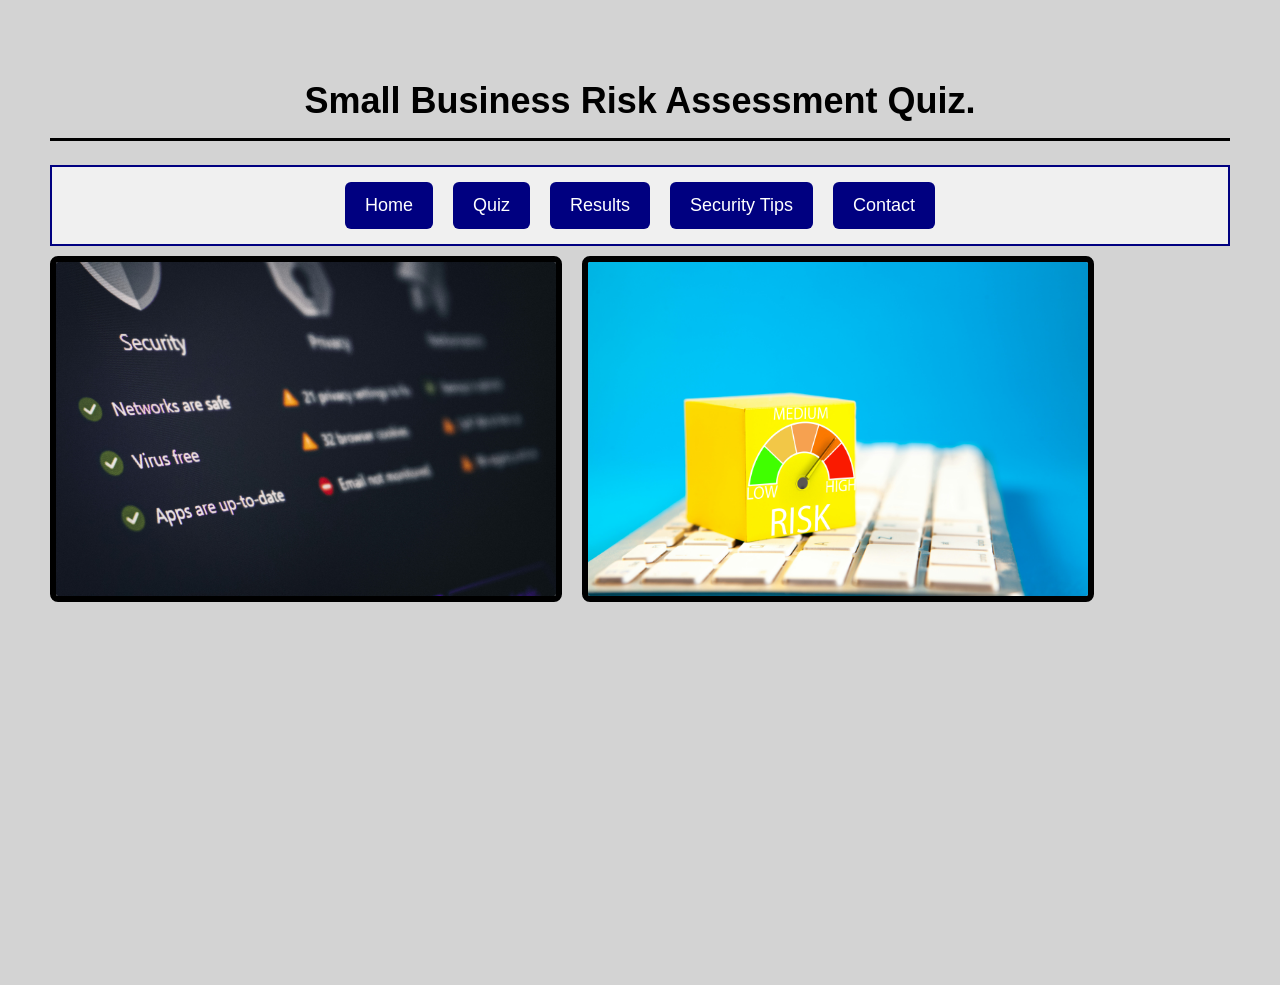
<file: index.html>
<!DOCTYPE html>
<html lang="en">
<head>
    <meta charset="UTF-8">
    <meta name="viewport" content="width=device-width, initial-scale=1.0">
    <title>My Site</title>
    <link rel="stylesheet" href="styles.css">
</head>
<body>
    <h1>Small Business Risk Assessment Quiz.</h1>
    <nav class="navigation">
        <a href="index.html">Home</a>
        <a href="quiz.html">Quiz</a>
        <a href="result.html">Results</a>
        <a href="security_tips.html">Security Tips</a>
        <a href="contact.html">Contact</a>
    </nav>

    <div class="images">
        <img src="images/network-security.jpg"
             alt="Image showing basic checks on security features"
             width="500" height="300" />
        <img src="images/safety_meter.jpg"
             alt="Image showing a safety meter to users, representing risk assessment quiz"
             width="500" height="300" />
    </div>

    <iframe width="560" height="315" src="https://www.youtube.com/embed/iPTKgkH8Jqw?si=X-mzn43ofEJB-eGR" title="YouTube video player" frameborder="0" allow="accelerometer; autoplay; clipboard-write; encrypted-media; gyroscope; picture-in-picture; web-share" referrerpolicy="strict-origin-when-cross-origin" allowfullscreen></iframe>
</body>
</html>
</file>
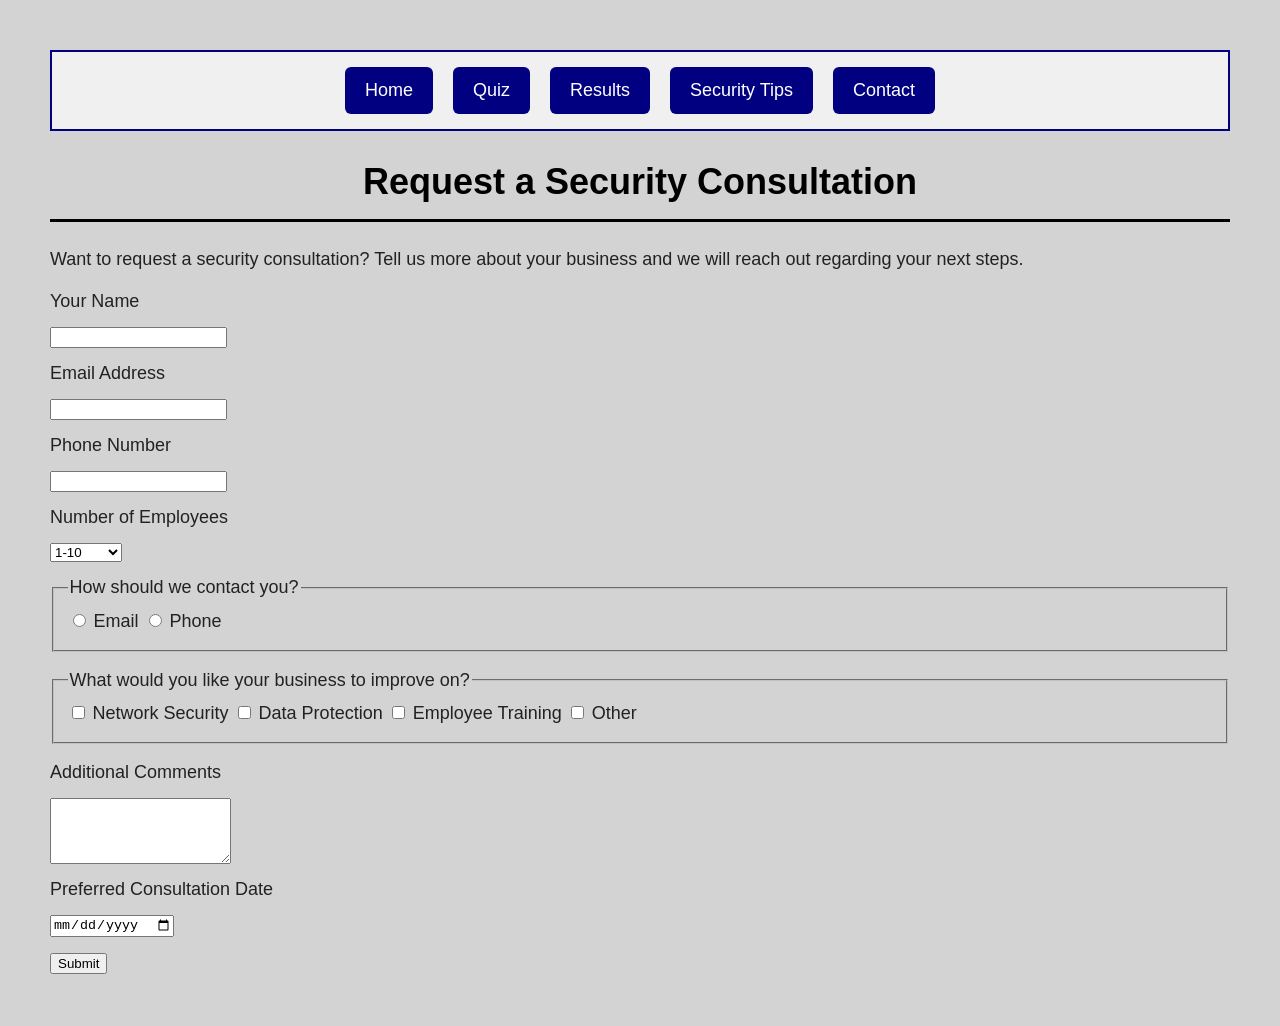
<file: contact.html>
<!DOCTYPE html>
<html lang="en">
<head>
    <meta charset="UTF-8">
    <meta name="viewport" content="width=device-width, initial-scale=1.0">
    <title>Request a Security Consultation</title>
    <link rel="stylesheet" href="styles.css">
</head>
</html>
<body>
    <nav class="navigation">
        <a href="index.html">Home</a>
        <a href="quiz.html">Quiz</a>
        <a href="result.html">Results</a>
        <a href="security_tips.html">Security Tips</a>
        <a href="contact.html">Contact</a>
    </nav>

    <main>
        <h1>Request a Security Consultation</h1>
        <p> Want to request a security consultation? Tell us more about your business and we will reach out regarding your next steps.</p>

        <form method="post" action="https://miswebapps.uncw.edu/mis310/form-submit.aspx">
            <label for="full-name">Your Name</label>
            <input type="text" id="full-name" name ="name" required>

            <label for="email">Email Address</label>
            <input type="email" id="email" name="email" required>

            <label for="phone">Phone Number</label>
            <input type="tel" id="phone" name="phone">

            <label for="business-size">Number of Employees</label>
            <select id="business-size" name="business-size">
                <option value="1-10">1-10</option>
                <option value="11-50">11-50</option>
                <option value="51-200">51-100+</option>
            </select>

             <fieldset>
                <legend>How should we contact you?</legend>
                <input type="radio" id="contact" name="contact-method" value="email">
                <label for="contact">Email</label>
                <input type="radio" id="contact" name="contact-method" value="phone">
                <label for="contact">Phone</label>
            </fieldset>

            <fieldset>
                <legend>What would you like your business to improve on? </legend>
                <input type="checkbox" id="network-security" name="improvement" value="network-security">
                <label for="network-security">Network Security</label>
                <input type="checkbox" id="data-protection" name="improvement" value="data-protection">
                <label for="data-protection">Data Protection</label>
                <input type="checkbox" id="employee-training" name="improvement" value="employee-training">
                <label for="employee-training">Employee Training</label>
                <input type="checkbox" id="other" name="improvement" value="other">
                <label for="other">Other</label>
            </fieldset>

            <label for="message">Additional Comments</label>
            <textarea id="message" name="message" rows="4"></textarea>

            <label for="consult-date">Preferred Consultation Date</label>
            <input type="date" id="consult-date" name="consult-date">

            <button type="submit">Submit</button>

        </form>
    </main>
</body>
</html>
</file>
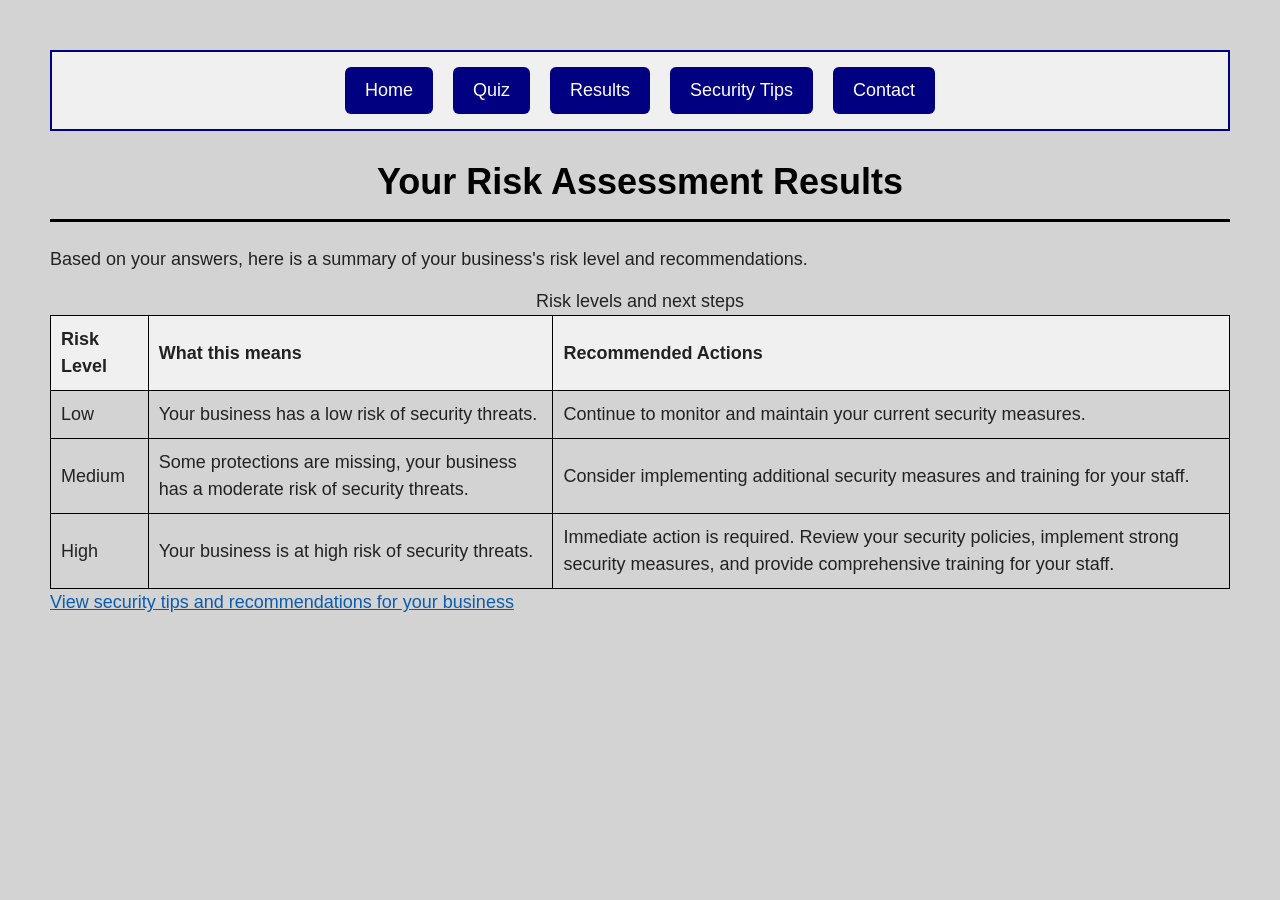
<file: result.html>
<!DOCTYPE html>
<html lang="en">
<head>
    <title>Your Risk Assessment Results</title>
    <link rel="stylesheet" href="styles.css">
</head>
<body>
   <nav class="navigation">
        <a href="index.html">Home</a>
        <a href="quiz.html">Quiz</a>
        <a href="result.html">Results</a>
        <a href="security_tips.html">Security Tips</a>
        <a href="contact.html">Contact</a>
   </nav>

    <h1>Your Risk Assessment Results</h1>
    <p>Based on your answers, here is a summary of your business's risk level and recommendations.</p>

    <table>
        <caption> Risk levels and next steps</caption>
        <thead>
            <tr>
                <th> Risk Level</th>
                <th>What this means</th>
                <th> Recommended Actions</th>
            </tr>
        </thead>
        <tbody>
            <tr>
                <td>Low</td>
                <td>Your business has a low risk of security threats.</td>
                <td>Continue to monitor and maintain your current security measures.</td>
            </tr>
            <tr>
                <td>Medium</td>
                <td>Some protections are missing, your business has a moderate risk of security threats.</td>
                <td>Consider implementing additional security measures and training for your staff.</td>
            </tr>
            <tr>
                <td>High</td>
                <td>Your business is at high risk of security threats.</td>
                <td>Immediate action is required. Review your security policies, implement strong security measures, and provide comprehensive training for your staff.</td>
            </tr>
        </tbody>
    </table>

    <a href="security_tips.html">View security tips and recommendations for your business</a>
</body>
</html>
</file>
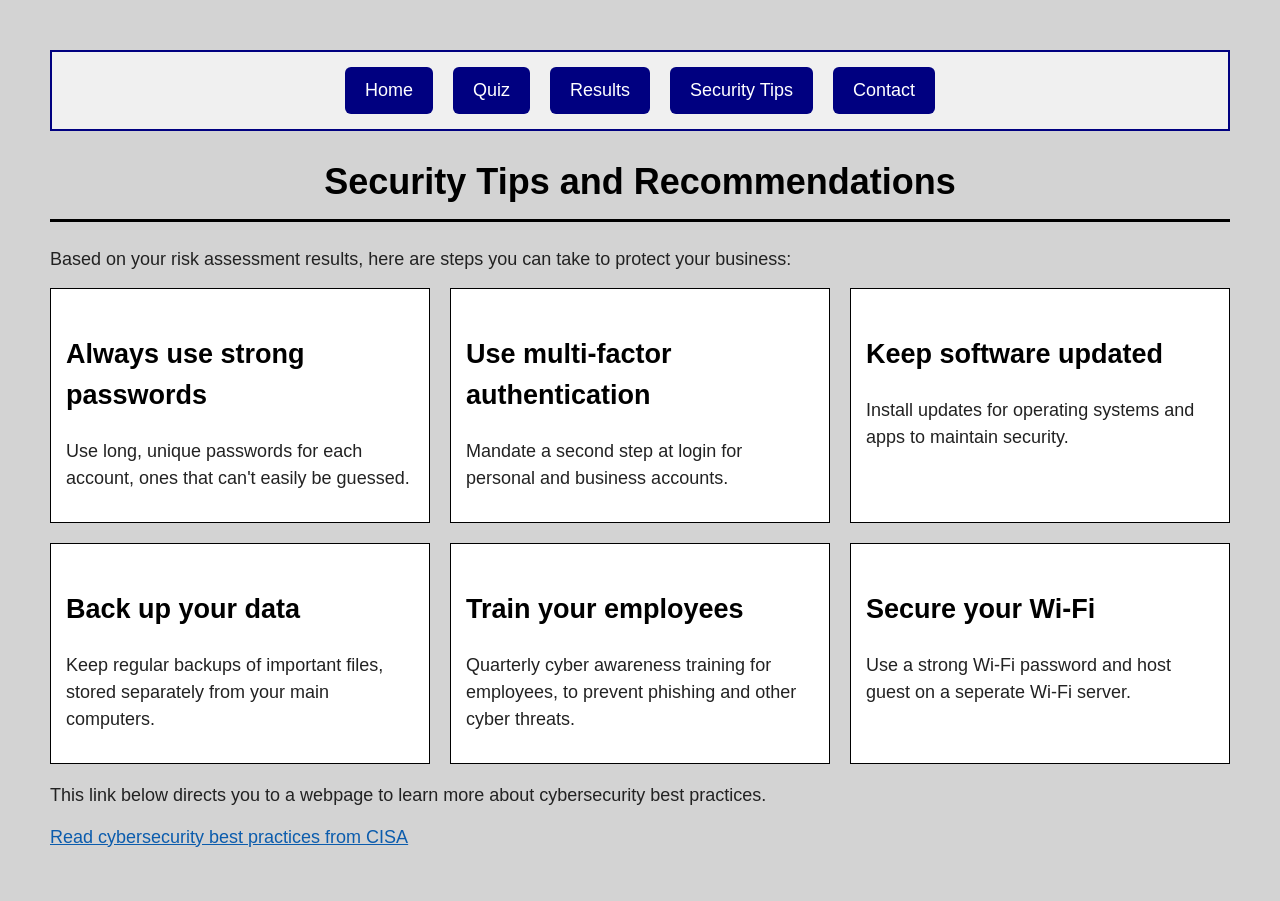
<file: security_tips.html>
<!DOCTYPE html>
<html lang="en">
<head>
    <meta charset="UTF-8">
    <meta name="viewport" content="width=device-width, initial-scale=1.0">
    <title>Security Tips and Recommendations</title>
    <link rel="stylesheet" href="styles.css">
</head>
<body>
    <nav class="navigation">
        <a href="index.html">Home</a>
        <a href="quiz.html">Quiz</a>
        <a href="result.html">Results</a>
        <a href="security_tips.html">Security Tips</a>
        <a href="contact.html">Contact</a>
    </nav>

    <h1>Security Tips and Recommendations</h1>
    <p>Based on your risk assessment results, here are steps you can take to protect your business:</p>

    <section class="tips-grid">
        <article class="tip-card">
            <h2>Always use strong passwords</h2>
            <p>Use long, unique passwords for each account, ones that can't easily be guessed.</p>
        </article>
        <article class="tip-card">
            <h2>Use multi-factor authentication</h2>
            <p>Mandate a second step at login for personal and business accounts.</p>
        </article>
        <article class="tip-card">
            <h2>Keep software updated</h2>
            <p>Install updates for operating systems and apps to maintain security.</p>
        </article>
        <article class="tip-card">
            <h2>Back up your data</h2>
            <p>Keep regular backups of important files, stored separately from your main computers.</p>
        </article>
        <article class="tip-card">
            <h2>Train your employees</h2>
            <p>Quarterly cyber awareness training for employees, to prevent phishing and other cyber threats.</p>
        </article>
        <article class="tip-card">
            <h2>Secure your Wi-Fi</h2>
            <p>Use a strong Wi-Fi password and host guest on a seperate Wi-Fi server.</p>
        </article>
    </section>

    <p>This link below directs you to a webpage to learn more about cybersecurity best practices.</p>
    <a href="https://www.cisa.gov/topics/cybersecurity-best-practices" target="_blank">Read cybersecurity best practices from CISA</a>
</body>
</html>
</file>
<file: styles.css>
/* styles for my risk assessment site */

body {
    font-family: Arial, sans-serif;
    font-size: 18px;
    line-height: 1.5;
    color: #222222;
    background-color: #D3D3D3;
    margin: 30px;
    padding: 20px;
}

h1 {
    color: black;
    font-weight: bold;
    text-align: center;
    border-bottom: 3px solid black;
    padding-bottom: 10px;
}

h2 {
    color: black;
    margin-top: 30px;
}

p {
    margin-bottom: 15px;
}

a {
    color: #0b5cad;
}


img {
    max-width: 100%;
    height: auto;
    border: 6px solid black;
    border-radius: 8px;
    margin: 10px 0;
}


li {
    margin-bottom: 8px;
}


.navigation {
    display: flex;
    justify-content: center;
    gap: 20px;
    flex-wrap: wrap;
    border: 2px solid navy;
    background-color: #f0f0f0;
    padding: 15px;
}

.navigation a {
    text-decoration: none;
    color: white;
    background-color: navy;
    padding: 10px 20px;
    border-radius: 6px;
}

.navigation a:hover,
.navigation a:focus {
    background-color: #0b5cad;
}

.images {
    display: flex;
    gap: 20px;
    flex-wrap: wrap;
}
@media (max-width: 600px) {
    nav {
        flex-direction: column;
        align-items: flex-start;
    }
}
iframe {
    max-width: 100%;
}

.tips-grid {
    display: grid;
    grid-template-columns: 1fr 1fr 1fr;
    gap: 20px;
}

.tip-card {
    background-color: white;
    border: 1px solid black;
    padding: 15px;
}

@media (max-width: 800px) {
    .tips-grid {
        grid-template-columns: 1fr;
    }
}

table {
    border-collapse: collapse;
    width: 100%;
}

th, td {
    border: 1px solid black;
    padding: 10px;
    text-align: left;
}

th {
    background-color: #f0f0f0;
}

label, input, select, textarea {
    display: block;
    margin-bottom: 12px;
}

fieldset input[type="radio"],
fieldset input[type="checkbox"],
fieldset label {
    display: inline;
}

fieldset {
    margin-bottom: 15px;
}
</file>
